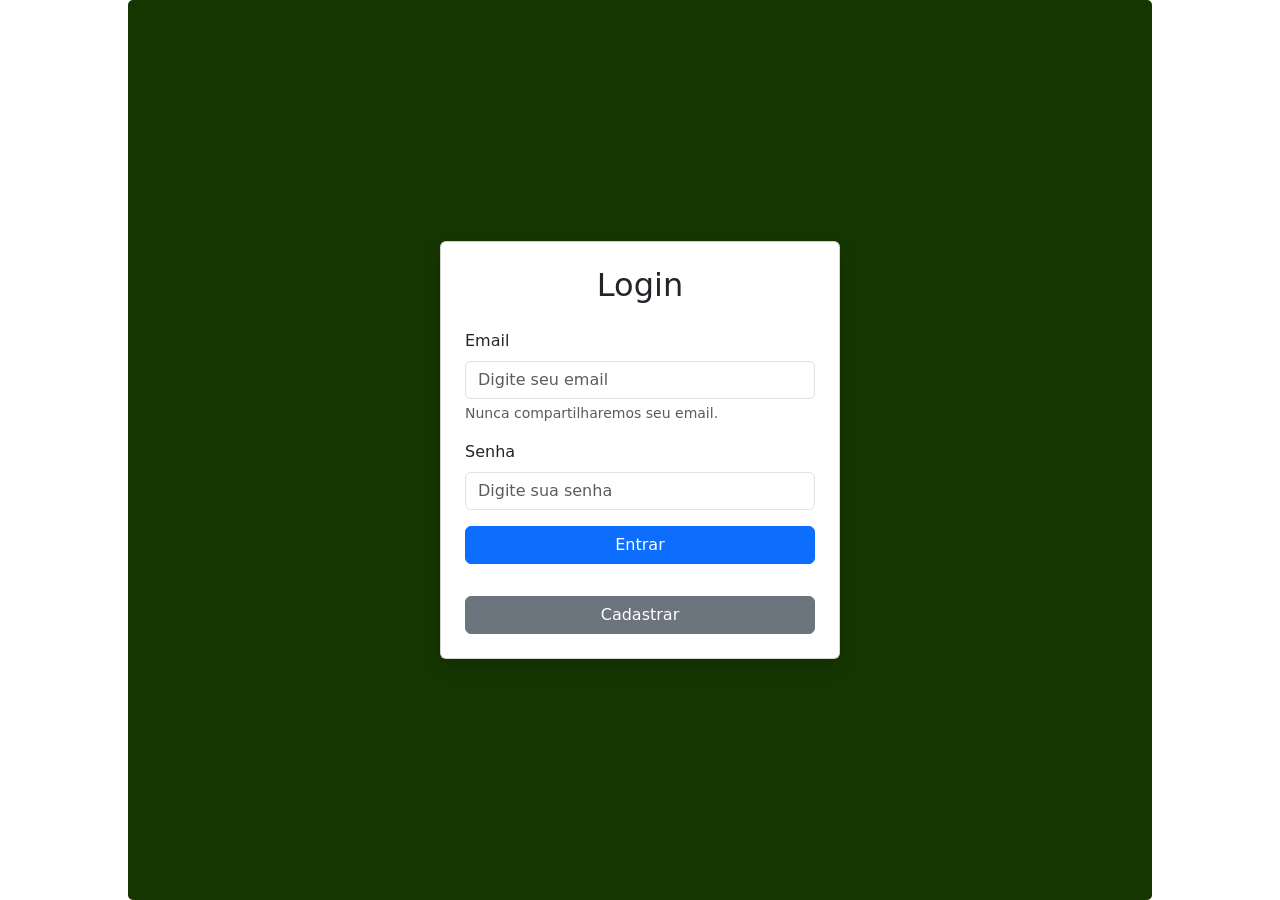
<file: index.html>
<!DOCTYPE html>
<html lang="pt-br">

<head>
    <meta charset="UTF-8">
    <meta name="viewport" content="width=device-width, initial-scale=1.0">

    <title>Tela Login</title>

    <link href="https://cdn.jsdelivr.net/npm/bootstrap@5.3.8/dist/css/bootstrap.min.css" rel="stylesheet">

    <link rel="stylesheet" href="style.css">
</head>

<body>

    <div class="container d-flex justify-content-center align-items-center vh-100">

        <div class="card shadow p-4" style="width: 100%; max-width: 400px;">

            <h2 class="text-center mb-4">
                Login
            </h2>

            <form id="form-login">

                <div class="mb-3">

                    <label class="form-label">
                        Email
                    </label>

                    <input
                        type="email"
                        class="form-control"
                        id="email"
                        placeholder="Digite seu email">

                    <div class="form-text">
                        Nunca compartilharemos seu email.
                    </div>

                </div>

                <div class="mb-3">

                    <label class="form-label">
                        Senha
                    </label>

                    <input
                        type="password"
                        class="form-control"
                        id="senha"
                        placeholder="Digite sua senha">

                </div>

                <button
                    type="submit"
                    class="btn btn-primary w-100">

                    Entrar

                </button>

            </form>

            <div id="mensagem" class="mt-3"></div>

            <a
                href="index-cadastro.html"
                class="btn btn-secondary w-100 mt-3">

                Cadastrar

            </a>

        </div>

    </div>

    <script src="script.js"></script>

</body>

</html>
</file>
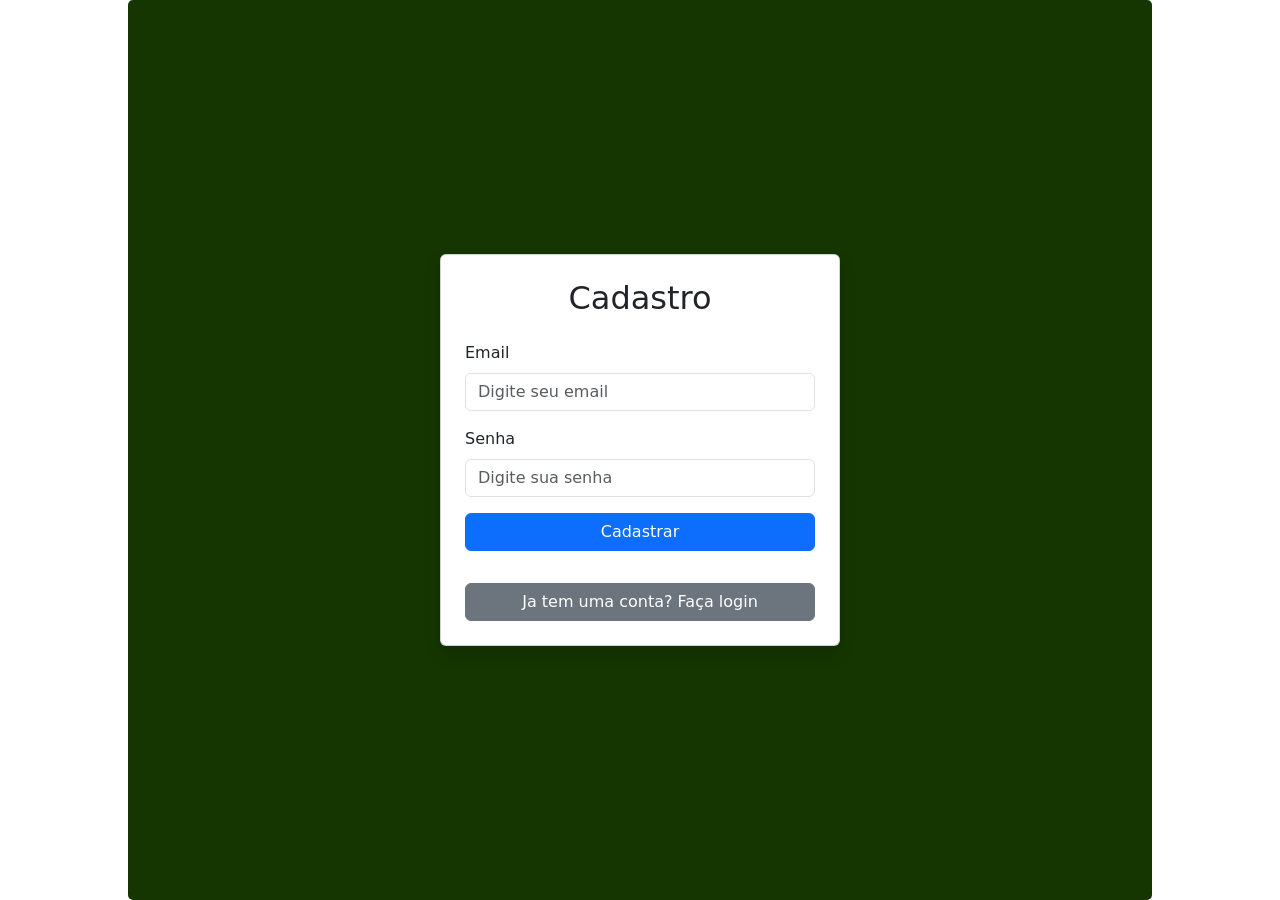
<file: index-cadastro.html>
<!DOCTYPE html>
<html lang="pt-br">

<head>
    <meta charset="UTF-8">
    <meta name="viewport" content="width=device-width, initial-scale=1.0">

    <title>Tela Login</title>

    <link href="https://cdn.jsdelivr.net/npm/bootstrap@5.3.8/dist/css/bootstrap.min.css" rel="stylesheet">

    <link rel="stylesheet" href="style.css">
</head>

<body>

    <div class="container d-flex justify-content-center align-items-center vh-100">

        <div class="card shadow p-4" style="width: 100%; max-width: 400px;">

            <h2 class="text-center mb-4">
                Cadastro
            </h2>

            <form id="form-cadastro">

                <div class="mb-3">

                    <label class="form-label">
                        Email
                    </label>

                    <input
                        type="email"
                        class="form-control"
                        id="email"
                        placeholder="Digite seu email">

                </div>

                <div class="mb-3">

                    <label class="form-label">
                        Senha
                    </label>

                    <input
                        type="password"
                        class="form-control"
                        id="senha"
                        placeholder="Digite sua senha">

                </div>

                <button
                    type="submit"
                    class="btn btn-primary w-100">

                    Cadastrar

                </button>

            </form>

            <div id="mensagem" class="mt-3"></div>

            <a
                href="index.html"
                class="btn btn-secondary w-100 mt-3">

                Ja tem uma conta? Faça login

            </a>

        </div>

    </div>

    <script src="script.js"></script>

</body>

</html>
</file>
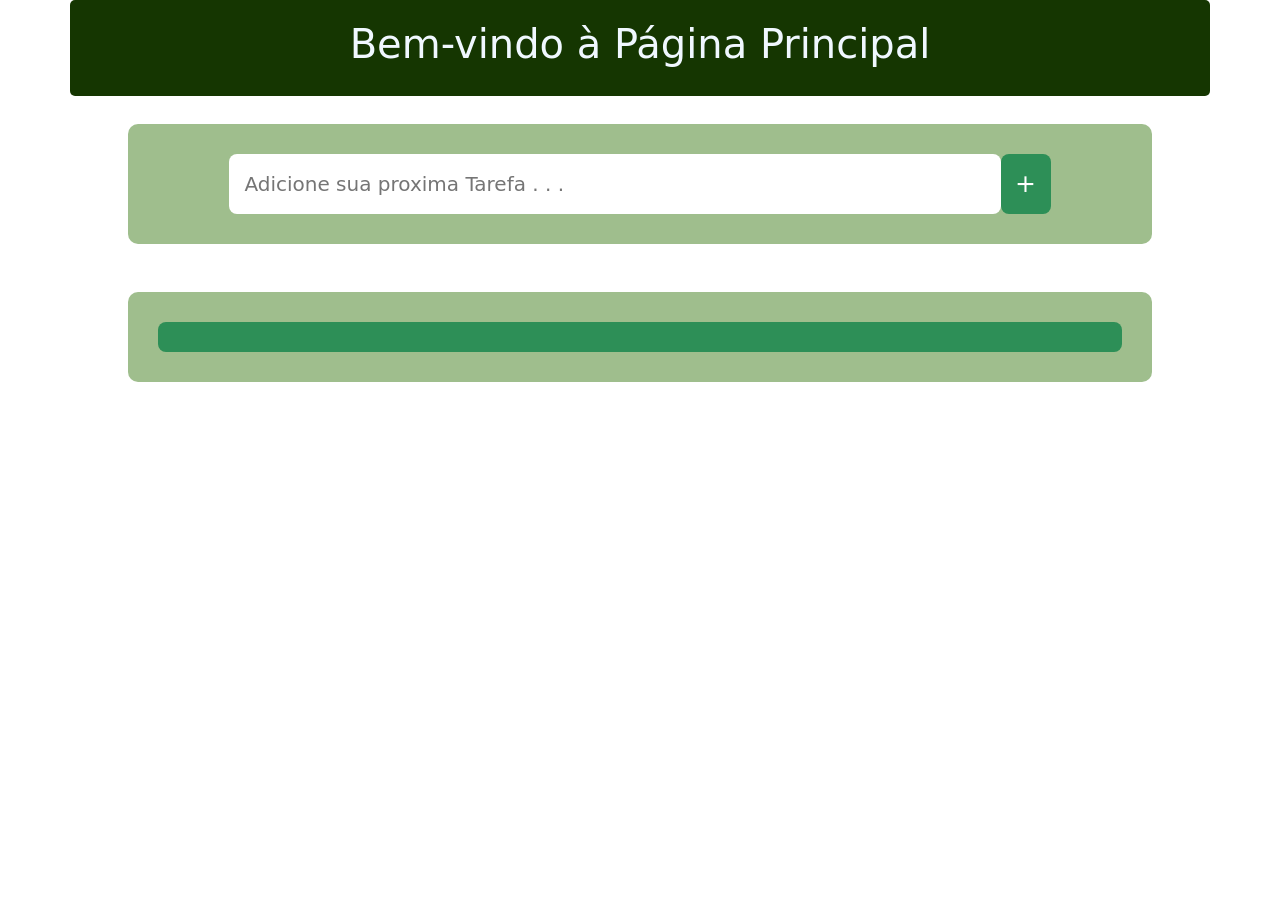
<file: pagina.html>
<!DOCTYPE html>
<html lang="en">
<head>
    <meta charset="UTF-8">
    <meta name="viewport" content="width=device-width, initial-scale=1.0">
    <link rel="stylesheet" href="style.css">
    <link href="https://cdn.jsdelivr.net/npm/bootstrap@5.3.8/dist/css/bootstrap.min.css" rel="stylesheet" integrity="sha384-sRIl4kxILFvY47J16cr9ZwB07vP4J8+LH7qKQnuqkuIAvNWLzeN8tE5YBujZqJLB" crossorigin="anonymous">

    <title>Página Principal</title>
</head>
<body>

     <div class="container">
        <h1>Bem-vindo à Página Principal</h1>
        

    </div>
    <div class="container2">
        <div class="navbar">
            <form class="task-form">
                <input type="text" placeholder="Adicione sua proxima Tarefa . . .">
                <button type="submit" class="btn btn-primary">+</button>
            </form>
           
        </div>
        <div class="tarefas">
                <div class="tarefa">
                      

        </div>
    </div>

    <script src="paginai.js"></script>
    
</body>
</html>
</file>
<file: style.css>
.container{
    width: 80%;
    margin: 0 auto;
    padding: 20px;
    background-color: #153601;
    border-radius: 5px;
    color: aliceblue;
    justify-content: center;
    align-items: center;
    display: flex;
}

.task-form{
    background-color: #9fbe8d;

    width: 80%;
    margin: 20px auto;
    padding: 30px;

    border-radius: 10px;

    display: flex;
    justify-content: center;
    
}

.task-form input{
    width: 80%;
    padding: 15px;

    border: none;
    border-radius: 8px;

    font-size: 20px;
}

.task-form button{
    width: 50px;

    border: none;
    border-radius: 8px;

    background-color: #2d8f57;
    color: white;

    font-size: 25px;
    cursor: pointer;
}

.tarefas{
    width: 80%;
    margin: 20px auto;
    padding: 30px;

    background-color: #9fbe8d;
    border-radius: 10px;

    display: flex;
    flex-direction: column;
    gap: 15px;
}

.tarefa{
    display: flex;
    justify-content: space-between;
    align-items: center;

    padding: 15px;
    border-radius: 8px;

    background-color: #2d8f57;
    color: white;

    font-size: 20px;
}
</file>
